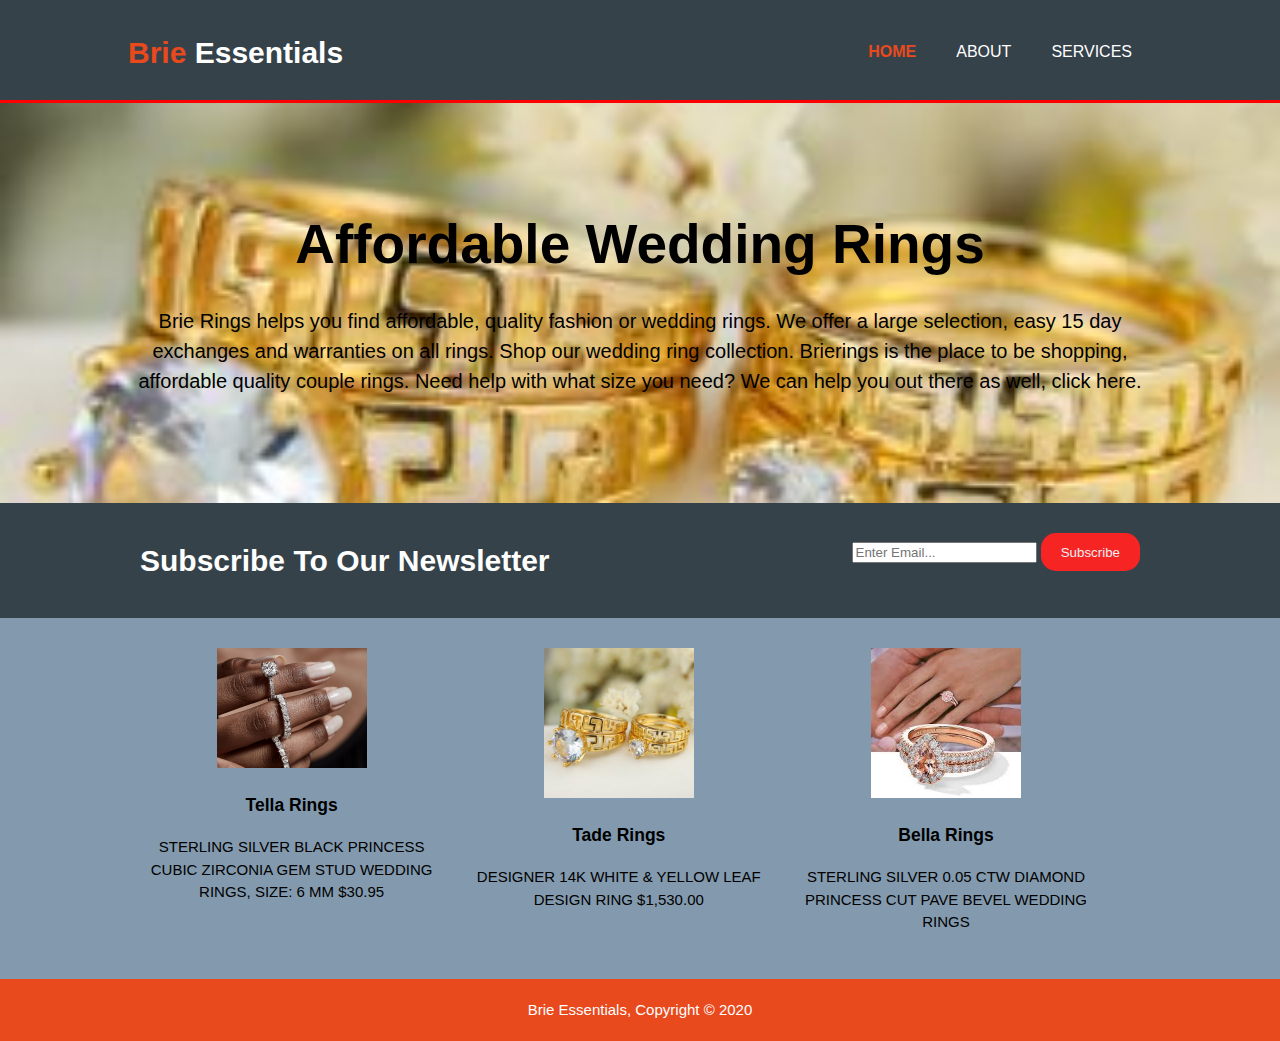
<file: index.html>
<!DOCTYPE html>
<html lang="en">
<head>
    <meta charset="UTF-8">
    <meta http-equiv="X-UA-Compatible" content="IE=edge">
    <meta name="viewport" content="width=device-width, initial-scale=1.0">
    <title>Brie Essentials</title>
    <link rel="stylesheet" href="./css/style.css">
</head>

<body>
    <header>
        <div class="container">
            <div id="branding">
             <h1><span class="highlight">Brie</span> Essentials</h1>
            </div>

            <nav>
                <ul>
                    <li class="current"><a href="index.html">Home</a></li>
                    <li><a href="about.html">About</a></li>
                    <li><a href="services.html">Services</a></li>
                </ul>
            </nav>
        </div>
    </header>

    <section id="showcase">
        <div class="container">
            <h1>Affordable Wedding Rings</h1>
           <p>Brie Rings helps you find affordable, quality fashion or wedding rings. We offer a large selection, easy 15 day exchanges and warranties on all rings. Shop our  wedding ring collection. Brierings is the place to be shopping, affordable quality couple rings. Need help with what size you need? We can help you out there as well, click here.
        </p>
        </div>
    </section>
 
    <section id="newsletter">
        <div class="container">
            <h1>Subscribe To Our Newsletter</h1>
            <form>
            <input type="email" placeholder="Enter Email..." required>
            <button type="submit" class="button_1">Subscribe</button>
            </form>
        </div>
    </section>

    <section id="boxes">
        <div class="container">
            <div class="box">
                <img src="./img/ring1.webp">
                <h3>Tella Rings</h3>
                <p>STERLING SILVER BLACK PRINCESS CUBIC ZIRCONIA GEM STUD WEDDING RINGS, SIZE: 6 MM
                    $30.95
                    </p>
            </div>

            <div class="box">
                <img src="./img/ring6.jpg">
               <h3>Tade Rings</h3>
               <p>DESIGNER 14K WHITE & YELLOW LEAF DESIGN RING
                $1,530.00
                </p>
            </div>
            <div class="box">
                <img src="./img/ring3.jpeg">
                <h3>Bella Rings</h3>
                <p>STERLING SILVER 0.05 CTW DIAMOND PRINCESS CUT PAVE BEVEL WEDDING RINGS</p>
            </div>
        </div>
    </section>

    <footer>Brie Essentials, Copyright &copy; 2020</footer>
</body>

</html>
</file>
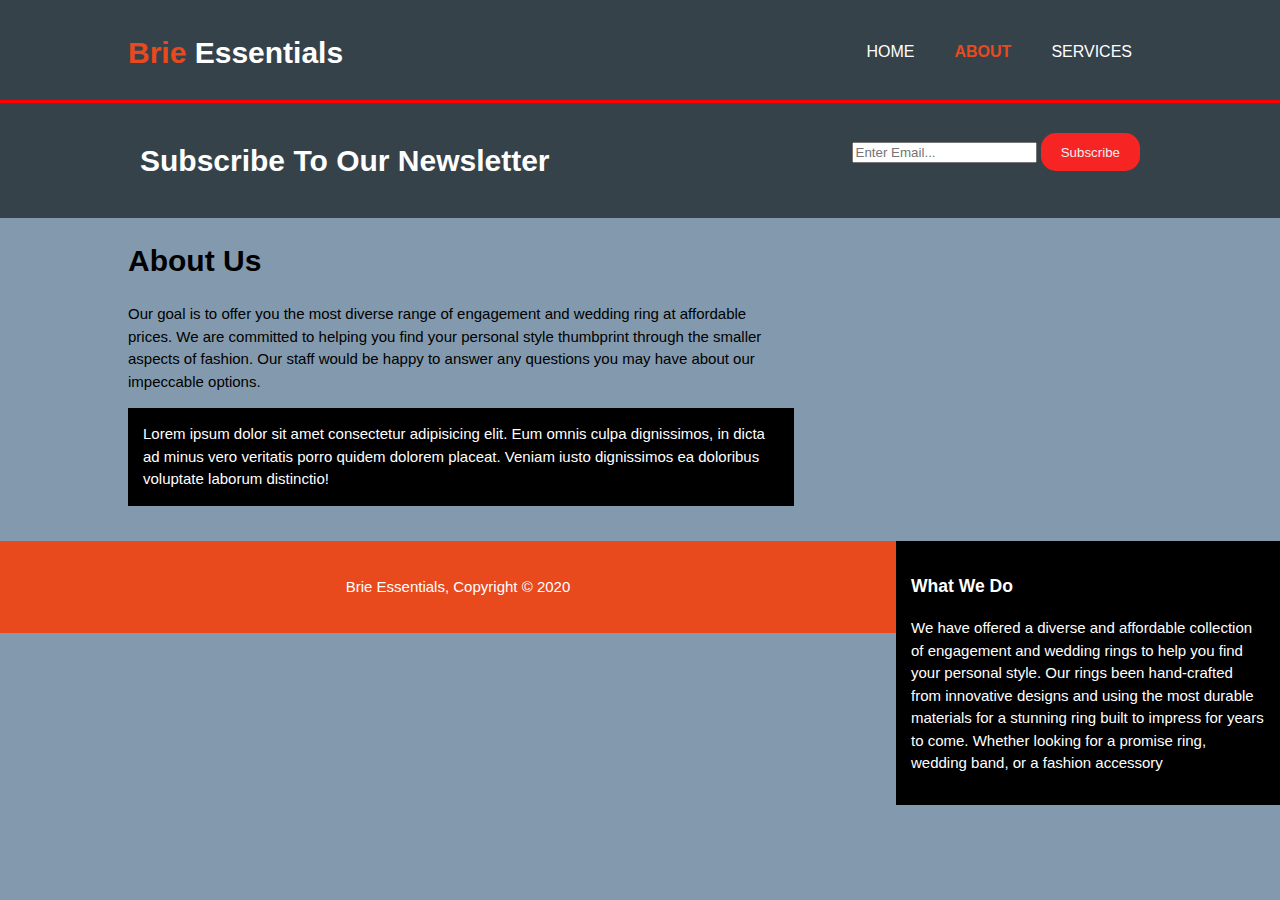
<file: about.html>
<!DOCTYPE html>
<html lang="en">
<head>
    <meta charset="UTF-8">
    <meta http-equiv="X-UA-Compatible" content="IE=edge">
    <meta name="viewport" content="width=device-width, initial-scale=1.0">
    <title>About</title>
<link rel="stylesheet" href="./css/style.css">
</head>

<body>
  <header>
    <div class="container">
        <div id="branding">
         <h1><span class="highlight">Brie</span> Essentials</h1>
        </div>
         
        <nav>
            <ul>
                <li><a href="index.html">Home</a></li>
                <li class="current"><a href="about.html">About</a></li>
                <li><a href="service.html">Services</a></li>
            </ul>
        </nav>
    </div>
</header>
<section id="newsletter">
    <div class="container">
        <h1>Subscribe To Our Newsletter</h1>
        <form>
            <input type="email" placeholder="Enter Email..." required>
            <button type="submit" class="button_1">Subscribe</button>
        </form>
    </div>
</section>

<section id="main">
    <div class="container">
        <article id="main-col">
        <h1 class="page-title">About Us</h1>
        <p> Our goal is to offer you the most diverse range of engagement and wedding ring at affordable prices. We are committed to helping you find your personal style thumbprint through the smaller aspects of fashion. Our staff would be happy to answer any questions you may have about our impeccable options.
</p>
        <p class="dark">Lorem ipsum dolor sit amet consectetur adipisicing elit. Eum omnis culpa dignissimos, in dicta ad minus vero veritatis porro quidem dolorem placeat. Veniam iusto dignissimos ea doloribus voluptate laborum distinctio!
        </p>
    </div>
</section>
</article>

<aside id="sidebar">
<div class="dark">
  <h3>What We Do</h3>
  <p>We have offered a diverse and affordable collection of engagement and wedding  rings to help you find your personal style. Our rings been hand-crafted from innovative designs and using the most durable materials for a stunning ring built to impress for years to come. Whether looking for a promise ring, wedding band, or a fashion accessory</p>
</div>
</aside>
 </div>
  </section>

  <footer>
    <p>Brie Essentials, Copyright &copy; 2020</p>
  </footer>
</body>
</html>
</file>
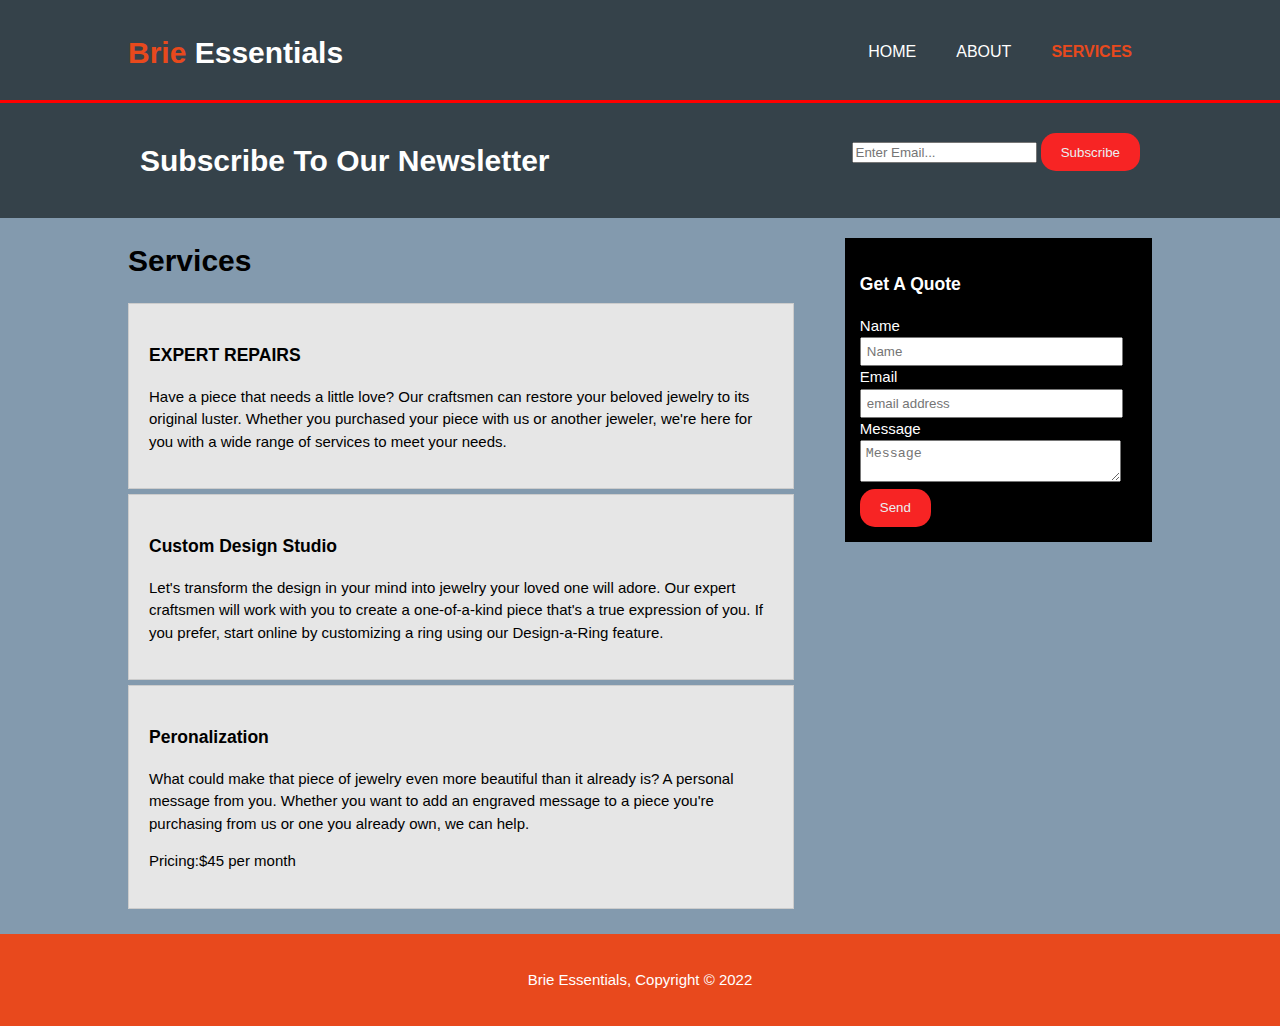
<file: service.html>
<!DOCTYPE html>
<html lang="en">
<head>
    <meta charset="UTF-8">
    <meta http-equiv="X-UA-Compatible" content="IE=edge">
    <meta name="viewport" content="width=device-width, initial-scale=1.0">
    <title>Services</title>
    <link rel="stylesheet" href="./css/style.css">
</head>
<body>
    <header>
        <div class="container">
        <div id="branding">
            <h1><span class="highlight">Brie</span> Essentials</h1>
        </div>
              
        <nav>
            <ul>
                <li><a href="index.html">Home</a></li>
                <li><a href="about.html">About</a></li>
                <li class="current"><a href="service.html">Services</a></li>
            </ul>
        </nav>
        </div>
    </header>

    <section id="newsletter">
       <div class="container">
        <h1>Subscribe To Our Newsletter</h1>
        <form>
            <input type="Email" placeholder="Enter Email..." required>
            <button type="submit" class="button_1">Subscribe</button>
        </form>
       </div>
    </section>

    <section id="main">
        <div class="container">
            <article id="main-col">
                <h1 class="page-title"> Services</h1>
                <ul id="services">
                   <li>
                    <h3>EXPERT REPAIRS</h3>
                    <p>Have a piece that needs a little love? Our craftsmen can restore your beloved jewelry to its original luster. Whether you purchased your piece with us or another jeweler, we're here for you with a wide range of services to meet your needs. 
                    </p>
                   </li>

                   <li>
                    <h3>Custom Design Studio</h3>
                  <p>Let's transform the design in your mind into jewelry your loved one will adore. Our expert craftsmen will work with you to create a one-of-a-kind piece that's a true expression of you. If you prefer, start online by customizing a ring using our Design-a-Ring feature.
                  </p>
        
            
                </li>

                <li>
                <h3>Peronalization</h3>
                <p>What could make that piece of jewelry even more beautiful than it already is? A personal message from you. Whether you want to add an engraved message to a piece you're purchasing from us or one you already own, we can help.
                </p>
               <p>Pricing:$45 per month</p>
            </li>
                </ul>
            </article>

            <aside id="sidebar">
                <div class="dark">
                    <h3>Get A Quote</h3>
                    <form class="quote">
                        <div>
                            <label>Name</label><br>
                            <input type="text" placeholder="Name">
                        </div>

                        <div>
                    <label>Email</label><br>
                    <input type="email" placeholder="email address">
                        </div>
                        <div>
                            <label>Message</label><br>
                            <textarea placeholder="Message"></textarea>
                        </div>
                        <button class="button_1" type="submit">Send</button>
                        </form>
                </div>
            </aside>
        </div>
    </section>
    
    <footer>
        <p>Brie Essentials, Copyright &copy; 2022</p>
    </footer>
</body>
</html>
</file>
<file: css/style.css>
body{
    font: 15px/1.5 Arial, Helvetica, sans-serif;
    padding: 0;
    margin: 0;
    background-color: rgba(88, 119, 146, 0.747);
}

/* Global */
.container{
    width: 80%;
    margin: auto;
    overflow: hidden;
}

ul{
    margin: 0;
    padding: 0;
}

.button_1{
    height: 38px;
    background: rgb(247, 36, 36);
    border: 0;
    border-radius: 15px;
    padding-left: 20px;
    padding-right: 20px;
    color: rgb(235, 238, 240);
}

.dark{
    padding: 15px;
    background: black;
    color: #ffffff;
    margin-top: 10px;
    margin-bottom: 10;
}

/* Header **/
header{
    background: #35424a;
    color: #ffffff;
    padding-top: 30px;
    min-height: 70px;
    border-bottom: red 3px solid;
}

header a{
    color: #ffffff;
    text-decoration:none;
    text-transform: uppercase;
    font-size: 16px;
}

header li{
    float:left;
display: inline;
padding: 0 20px 0 20px;
}

header #branding{
    float: left;
}

header #branding h1{
    margin:0;
}

header nav{
    float: right;
    margin-top: 10px;
}

header .highlight, header .current a{
    color: #e8491d;
    font-weight: bold;
}

header a:hover{
    color: #13044e;
    font-weight: bold;
}

/* showcase */
 #showcase{
min-height: 400px;
background: url(../img/ring6.jpg) no-repeat;
background-position: center;
background-size: cover;
text-align: center;
color: black;
 }

 #showcase h1{
    margin-top: 100px;
    font-size: 55px;
    margin-bottom: 10px;
 }

 #showcase p{
    font-size: 20px;
 }

 /* Newsletters*/
 #newsletter{
    padding: 15px;
    color: #ffffff;
    background: #35424a;
 }

 #newsletter h1{
    float: left;
 }
 
 #newsletter form{
    float: right;
    margin-top: 15px;
 }

 #newsletter input [type="email"]{
    padding: 4px;
    height: 25px;
    width: 250px;
 }

 /* Boxes */
 #boxes{
    margin-top: 20px;
 }

 #boxes .box{
    float: left;
    text-align: center;
    width: 30%;
    padding: 10px;
 }

 #boxes .box img{
    width: 150px;
 }

 /* Sidebar */
  aside#sidebar{
    float: right;
    width: 30%;
    margin-top: 10px;
  }

  aside#sidebar .quote input, aside#sidebar .quote textarea{
    width: 90%;
    padding: 5px;
  }

  /* Main-col */
  article#main-col{
    float: left;
    width: 65%;
  }

  /*Services*/
  ul#services li{
    list-style: none;
    padding: 20px;
    border: #cccccc solid 1px;
    margin-bottom: 5px;
    background: #e6e6e6;
  }

  footer{
    padding: 20px;
    margin-top: 20px;
    color: #ffffff;
    background-color: #e8491d;
    text-align: center;
  }
</file>
